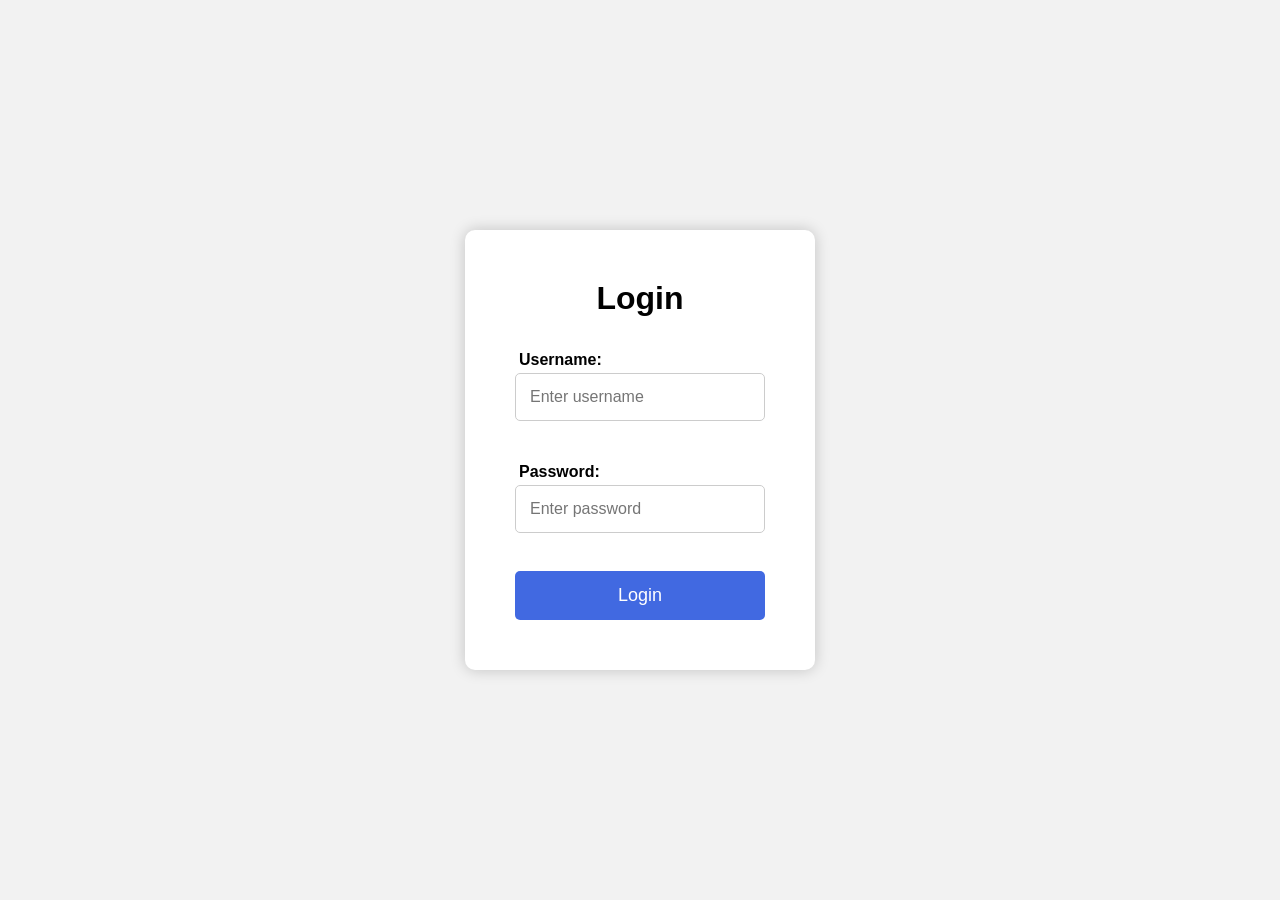
<file: loginform.html>
<!DOCTYPE html>
<html lang="en">
<head>
    <meta charset="UTF-8">
    <meta name="viewport" content="width=device-width, initial-scale=1.0">
    <link rel="stylesheet" href="loginform.css">
</head>
<body>

<div class="container">
    <form class="login-form">
        
        <h1>Login</h1>
        <label for="username">Username:</label>
        <input type="text" id ="username" placeholder="Enter username" required>
        <br>
        <br> 
        <label for="password">Password:</label>
        <input type="password" id="password" placeholder="Enter password" required>
        <br>
        <br>
       <button>Login</button>
    </form>
</div>
</file>
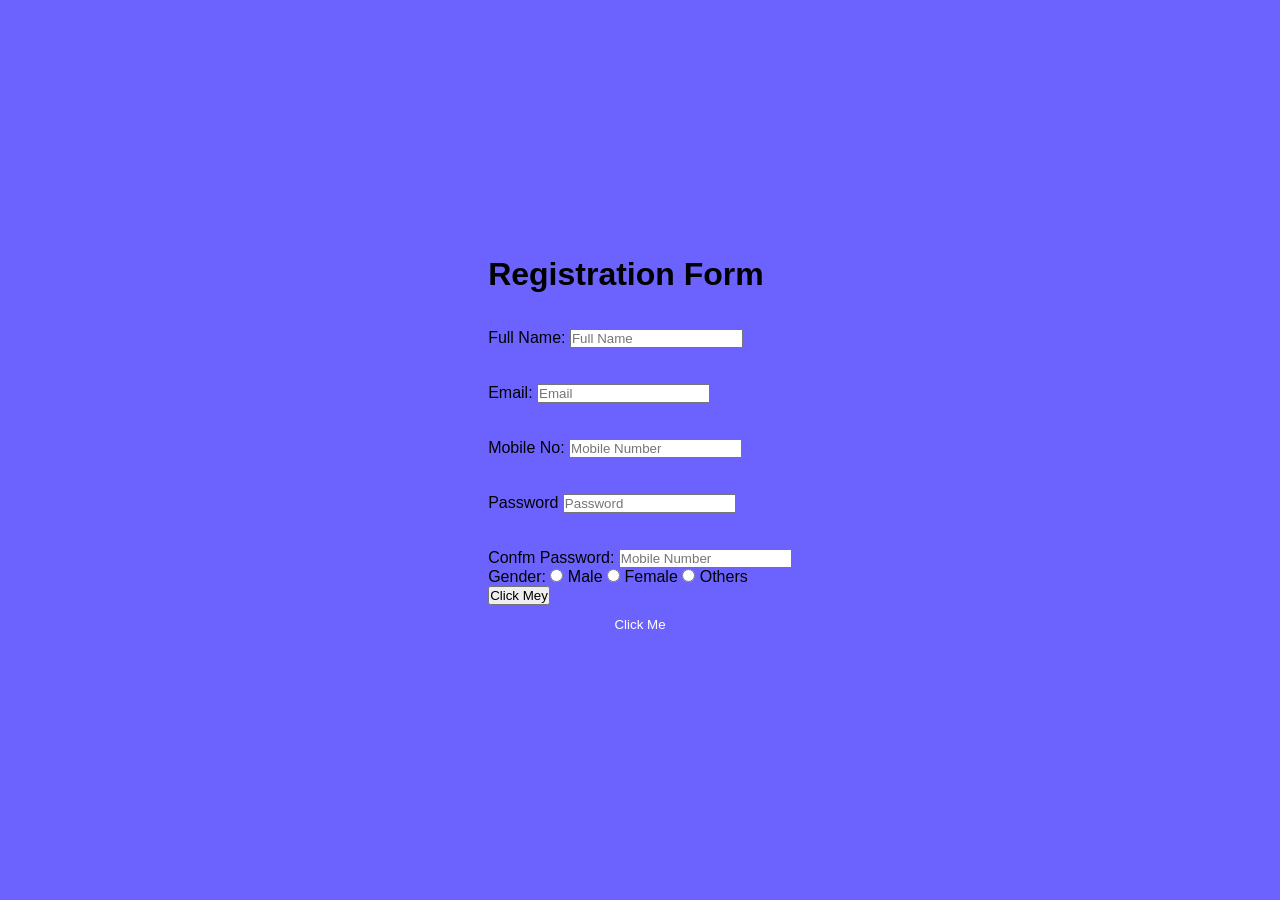
<file: registerform.html>
<!DOCTYPE html>
<html lang="en">
<head>
    <meta charset="UTF-8">
    <meta name="viewport" content="width=device-width, initial-scale=1.0">
    <link rel="stylesheet" href="register.css">
</head>
<body>
<div>
    <form class="registration-form container">

        <h1>Registration Form</h1>
          <br>
          <br>

        <div>
            <label for="fname">Full Name:</label>
            <input type="text" placeholder="Full Name" id="fname">
        </div>
           
           <br>
           <br>

        <div>
            <label for="mail">Email:</label>
            <input type="text" placeholder="Email" id="mail">
        </div>

            <br>
            <br>
        <div> 
            <label for="Mno">Mobile No:</label>
            <input type="number" placeholder="Mobile Number">
        </div> 
            <br>
            <br>

        <div> 
            <label for="passwprd">Password</label>
            <input type="password" placeholder="Password">
        </div>
         
             <br>
             <br>

        <div> 
            <label for="confmpassword">Confm Password:</label>
            <input type="password" placeholder="Mobile Number" id="confmpassword">
        </div> 


        <div> 
            <labe>Gender:</label>

            <input type="radio" id="male" name="gender" >
            <label for="male">Male</label>

            <input type="radio" id="female" name="gender">
            <label for="female">Female</label>
    
            <input type="radio" id="others" name="gender">
            <label for="others">Others</label>
        </div>

             <input type="submit" value="Click Mey">
             <button>Click Me</button>
    </form>
</div>
</body>
</html>
</file>
<file: loginform.css>
*{
    margin: 0;
    padding: 0;
    box-sizing: border-box;
}

body{
    font-family: 'Franklin Gothic Medium', 'Arial Narrow', Arial, sans-serif;
    background-color:#f2f2f2;

    display: flex;
    justify-content: center;
    align-items: center;
    width: 100vw;
    height: 100vh;
}

.container{
    width: 100vw;
    height:100vh;
    display: flex;
    justify-content: center;
    align-items: center;
}
 
.login-form{
    width: 350px;
    background-color: white;
    padding: 50px;
    border-radius: 10px;
    box-shadow: 0px 0px 15px rgba(0,0,0,0.2);
}

.login-form h1{
    text-align: center;
   padding-bottom: 30px;
}

.login-form label{
    display: flex;
    font-weight: bold;
    padding: 4px;
}

.login-form input{
    width: 100%;
    padding: 14px;
    margin-bottom: 20px;
    border: 1px solid #ccc;
    border-radius: 5px;
    font-size: 16px;
}

.login-form button{
    width: 100%;
    padding: 14px;
    background-color: royalblue;
    color: white;
    border: none;
    border-radius: 5px;
    font-size: 18px;
    cursor: pointer;
}

.login-form button:hover{
    background-color: darkblue;
}
</file>
<file: register.css>
*{
    margin:0;
    padding:0;
    box-sizing:border-box;
}
body{
font-family:Arial;
background:#6c63ff;
display:flex;
justify-content:center;
align-items:center;
min-height:100vh;
}
.register-form{
width:400px;
background:white;
padding:30px;
border-radius:12px;
box-shadow:0 10px 25px rgba(0,0,0,.25);
}
.register-form h1{text-align:center;margin-bottom:20px;}
.register-form input{
width:100%;
padding:12px;
margin-bottom:15px;
border:1px solid #ccc;
border-radius:6px;
}
.register-form input:focus{border-color:#6c63ff;outline:none;}
.gender{display:flex;justify-content:space-around;margin:15px 0;}
.gender input{width:auto;}
button{
width:100%;
padding:12px;
border:none;
background:#6c63ff;
color:white;
border-radius:6px;
cursor:pointer;
transition:.3s;
}
button:hover{background:#5148d8;}
</file>
